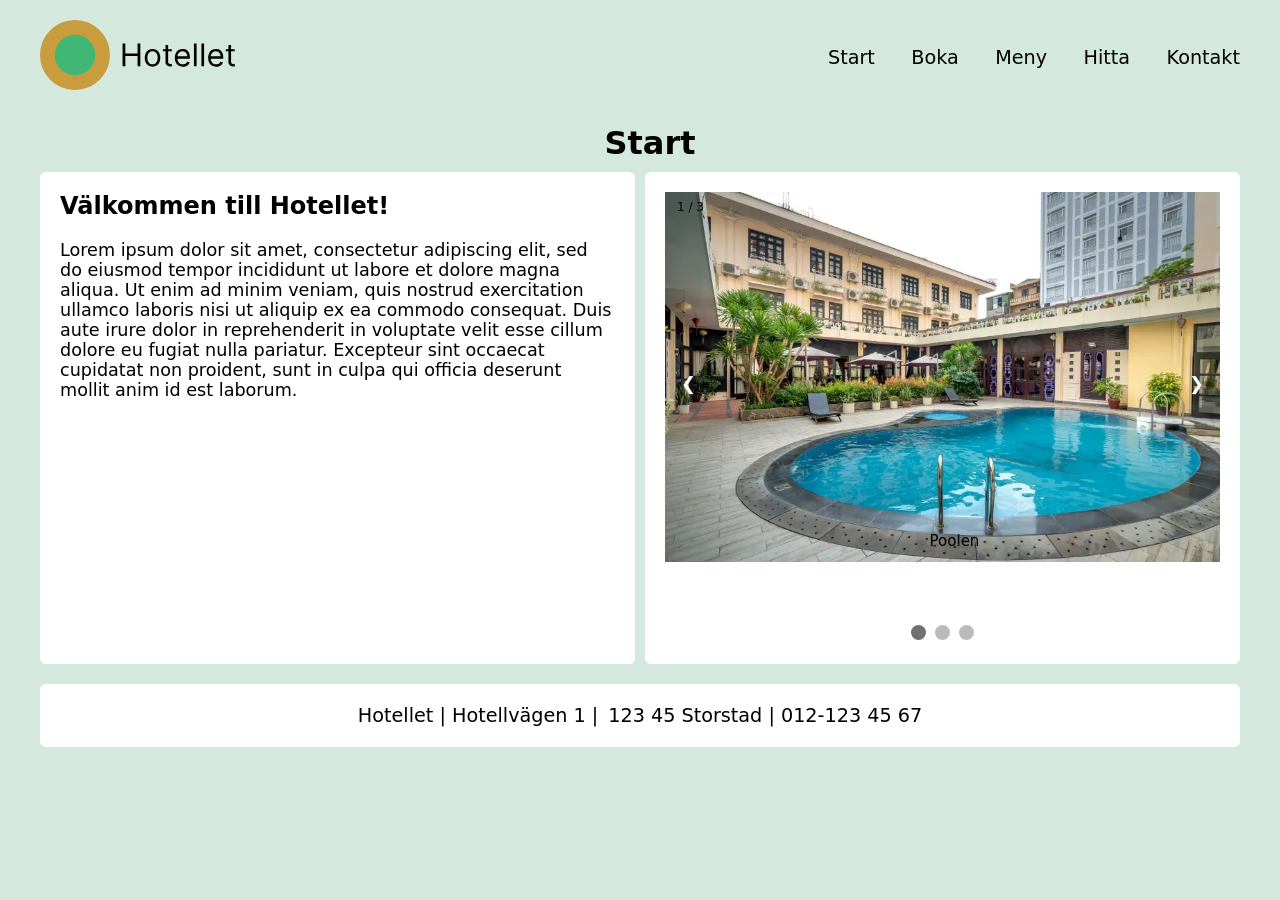
<file: index.html>
<!DOCTYPE html>
<html lang="sv">

<head>
  <meta charset="utf-8">
  <meta name="viewport" content="width=device-width, initial-scale=1.0">
  <title>Hotellet - Start</title>
  <meta name="description"
    content="Välkommen till Hotellet i centrala Staden. Njut av unika rum, prisbelönt restaurang och personlig service. Boka din vistelse direkt här!">
  <link rel="stylesheet" href="styles.css">
</head>

<body>
  <header>
    <figure class="hotel-logo">
      <img src="img/hotel-logo.svg" alt="Logga för Hotellet">
    </figure>
    <nav>
      <a href="index.html">Start</a>
      <a href="boka.html">Boka</a>
      <a href="meny.html">Meny</a>
      <a href="hitta.html">Hitta</a>
      <a href="kontakt.html">Kontakt</a>
    </nav>
  </header>
  <main>
    <div class="heading">
      <h1>Start</h1>
    </div>
    <div class=two-columns>
      <section>
        <h2>Välkommen till Hotellet!</h2>
        <p>Lorem ipsum dolor sit amet, consectetur adipiscing elit, sed do eiusmod tempor incididunt ut labore et
          dolore magna aliqua. Ut enim ad minim veniam, quis nostrud exercitation ullamco laboris nisi ut aliquip ex ea
          commodo consequat. Duis aute irure dolor in reprehenderit in voluptate velit esse cillum dolore eu fugiat
          nulla pariatur. Excepteur sint occaecat cupidatat non proident, sunt in culpa qui officia deserunt mollit anim
          id est laborum.</p>
      </section>
      <div class="section">
        <!-- Slideshow container -->
        <div class="slideshow-container">

          <!-- Full-width images with number and caption text -->
          <div class="slide-image fade">
            <div class="numbertext">1 / 3</div>
            <img loading="lazy" src="img/hotel-pool-l.webp"
              srcset="img/hotel-pool-l.webp 800w, img/hotel-pool-m.webp 600w, img/hotel-pool-s.webp 400w"
              sizes="(max-width: 800px) 100vw, 50vw" alt="" style="width:100%">
            <div class="text">Poolen</div>
          </div>

          <div class="slide-image fade">
            <div class="numbertext">2 / 3</div>
            <img loading="lazy" src="img/hotel-restaurant-l.webp"
              srcset="img/hotel-restaurant-l.webp 800w, img/hotel-restaurant-m.webp 600w, img/hotel-restaurant-s.webp 400w"
              sizes="(max-width: 800px) 100vw, 50vw" alt="" style="width:100%">
            <div class="text">Restauranden</div>
          </div>

          <div class="slide-image fade">
            <div class="numbertext">3 / 3</div>
            <img loading="lazy" src="img/hotel-room-l.webp"
              srcset="img/hotel-room-l.webp 800w, img/hotel-room-m.webp 600w, img/hotel-room-s.webp 400w"
              sizes="(max-width: 800px) 100vw, 50vw" alt="" style="width:100%">
            <div class="text">Ett rum</div>
          </div>

          <!-- Next and previous buttons -->
          <a class="prev" onclick="plusSlides(-1)">&#10094;</a>
          <a class="next" onclick="plusSlides(1)">&#10095;</a>
        </div>
        <br>

        <!-- The dots/circles -->
        <div style="text-align:center">
          <span class="dot" onclick="currentSlide(1)"></span>
          <span class="dot" onclick="currentSlide(2)"></span>
          <span class="dot" onclick="currentSlide(3)"></span>
        </div>
      </div>
    </div>
  </main>
  <footer>
    <p>Hotellet | Hotellvägen 1 |</p>
    <p>123 45 Storstad | 012-123 45 67</p>
  </footer>
  <script>
    let slideIndex = 1;
    showSlides(slideIndex);

    // Next/previous controls
    function plusSlides(n) {
      showSlides(slideIndex += n);
    }

    // Thumbnail image controls
    function currentSlide(n) {
      showSlides(slideIndex = n);
    }

    function showSlides(n) {
      let i;
      let slides = document.getElementsByClassName("slide-image");
      let dots = document.getElementsByClassName("dot");
      if (n > slides.length) { slideIndex = 1 }
      if (n < 1) { slideIndex = slides.length }
      for (i = 0; i < slides.length; i++) {
        slides[i].style.display = "none";
      }
      for (i = 0; i < dots.length; i++) {
        dots[i].className = dots[i].className.replace(" active", "");
      }
      slides[slideIndex - 1].style.display = "block";
      dots[slideIndex - 1].className += " active";
    } 
  </script>
</body>



</html>
</file>
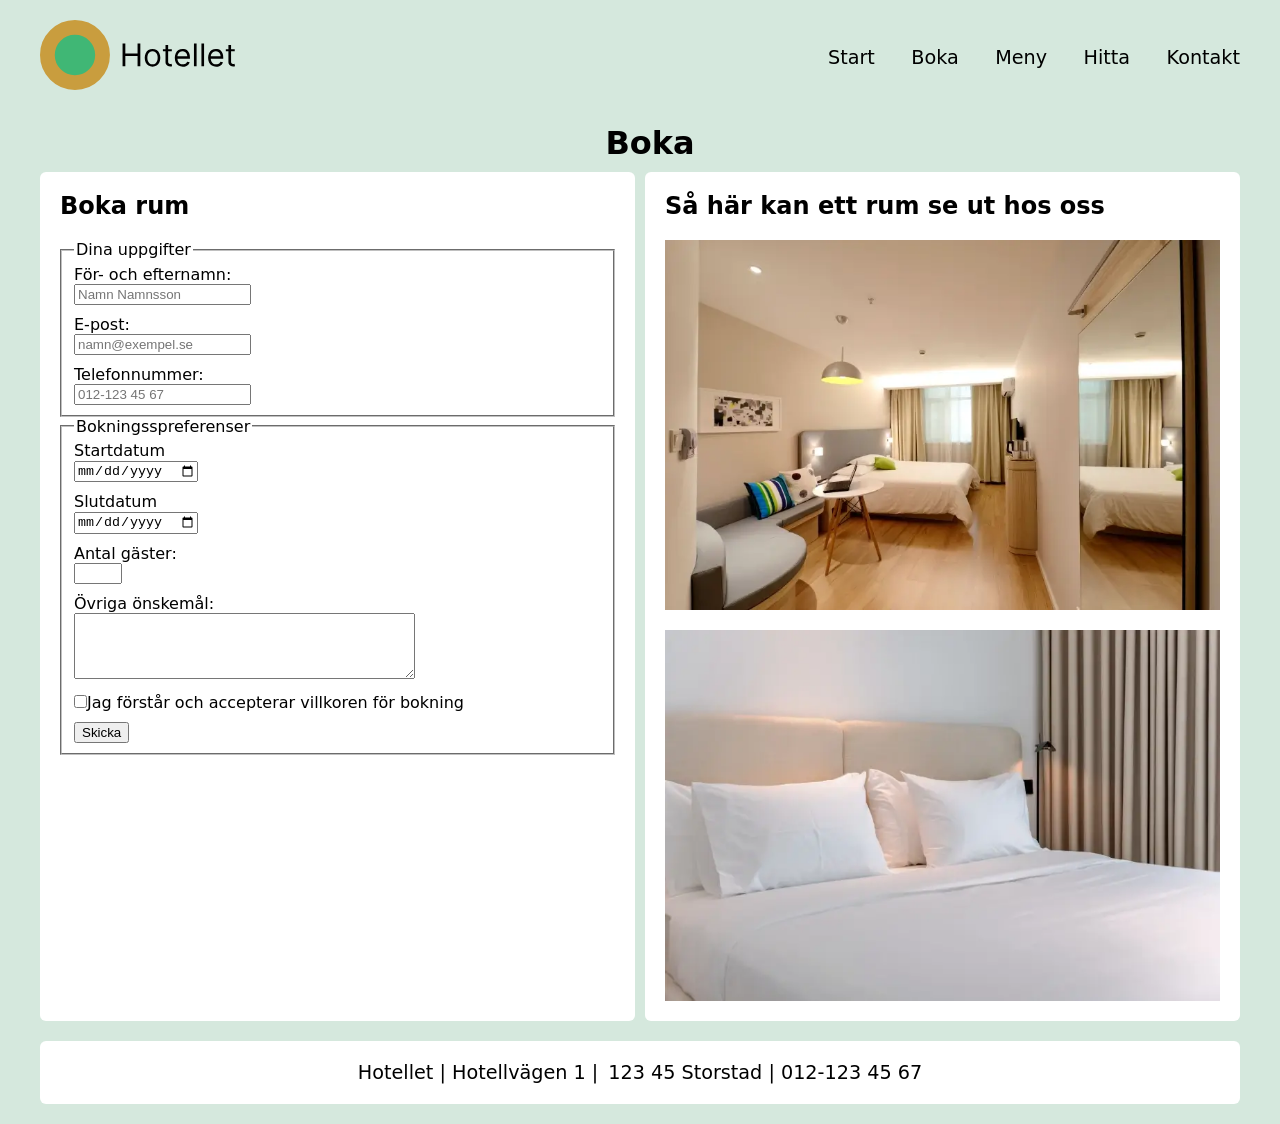
<file: boka.html>
<!DOCTYPE html>
<html lang="sv">

<head>
  <meta charset="utf-8">
  <meta name="viewport" content="width=device-width, initial-scale=1.0">
  <title>Hotellet - Boka</title>
  <meta name="description"
    content="Hitta ditt perfekta hotellrum hos oss. Skicka en bokningsförfrågan så hittar vi ditt perfekta rum för garanterat bästa pris!">
  <link rel="stylesheet" href="styles.css">
</head>

<body>
  <header>
    <figure class="hotel-logo">
      <img src="img/hotel-logo.svg" alt="Logga för Hotellet">
    </figure>
    <nav>
      <a href="index.html">Start</a>
      <a href="boka.html">Boka</a>
      <a href="meny.html">Meny</a>
      <a href="hitta.html">Hitta</a>
      <a href="kontakt.html">Kontakt</a>
    </nav>
  </header>
  <main>
    <div class="heading">
      <h1>Boka</h1>
    </div>
    <div class=two-columns>
      <section>
        <h2>Boka rum</h2>
        <form action="https://httpbin.org/post" method="post">
          <fieldset>
            <legend>Dina uppgifter</legend>
            <div>
              <label for="name">För- och efternamn:</label>
              <br>
              <input type="text" id="name" placeholder="Namn Namnsson" name="name" required>
            </div>
            <div>
              <label for="email">E-post:</label>
              <br>
              <input type="email" id="email" placeholder="namn@exempel.se" name="email" required>
            </div>
            <div>
              <label for="phone-number">Telefonnummer:</label>
              <br>
              <input type="text" id="phone-number" placeholder="012-123 45 67" name="phone-number" required>
            </div>

          </fieldset>
          <fieldset>
            <legend>Bokningsspreferenser</legend>
            <div>
              <label for="arrival">Startdatum</label>
              <br>
              <input type="date" id="arrival" name="arrival">
            </div>
            <div>
              <label for="departure">Slutdatum</label>
              <br>
              <input type="date" id="departure" name="departure">
            </div>
            <div>
              <label for="guest-amount">Antal gäster:</label>
              <br>
              <input type="number" id="guest-amount" name="guest-amount" max="50" min="0" required>
            </div>
            <div>
              <label for="wishes">Övriga önskemål:</label>
              <br>
              <textarea id="wishes" name=wishes maxlength="300" cols=40 rows=4></textarea>
            </div>
            <div>
              <label><input type="checkbox" name="accept" id="accept" value="accept">Jag förstår och accepterar
                villkoren för bokning</label>
            </div>
            <div>
              <button type="submit">Skicka</button>
            </div>
          </fieldset>
        </form>
      </section>
      <section>
        <h2>Så här kan ett rum se ut hos oss</h2>
        <img src="img/hotel-room-l.webp"
          srcset="img/hotel-room-l.webp 800w, img/hotel-room-m.webp 600w, img/hotel-room-s.webp 400w"
          sizes="(max-width: 800px) 100vw, 50vw" alt="Ett av våra hotellrum">
        <img src="img/hotel-bed-l.webp"
          srcset="img/hotel-bed-l.webp 800w, img/hotel-bed-m.webp 600w, img/hotel-bed-s.webp 400w"
          sizes="(max-width: 800px) 100vw, 50vw" alt="En av våra sängar">
      </section>
    </div>
  </main>
  <footer>
    <p>Hotellet | Hotellvägen 1 |</p>
    <p>123 45 Storstad | 012-123 45 67</p>
  </footer>
</body>

</html>
</file>
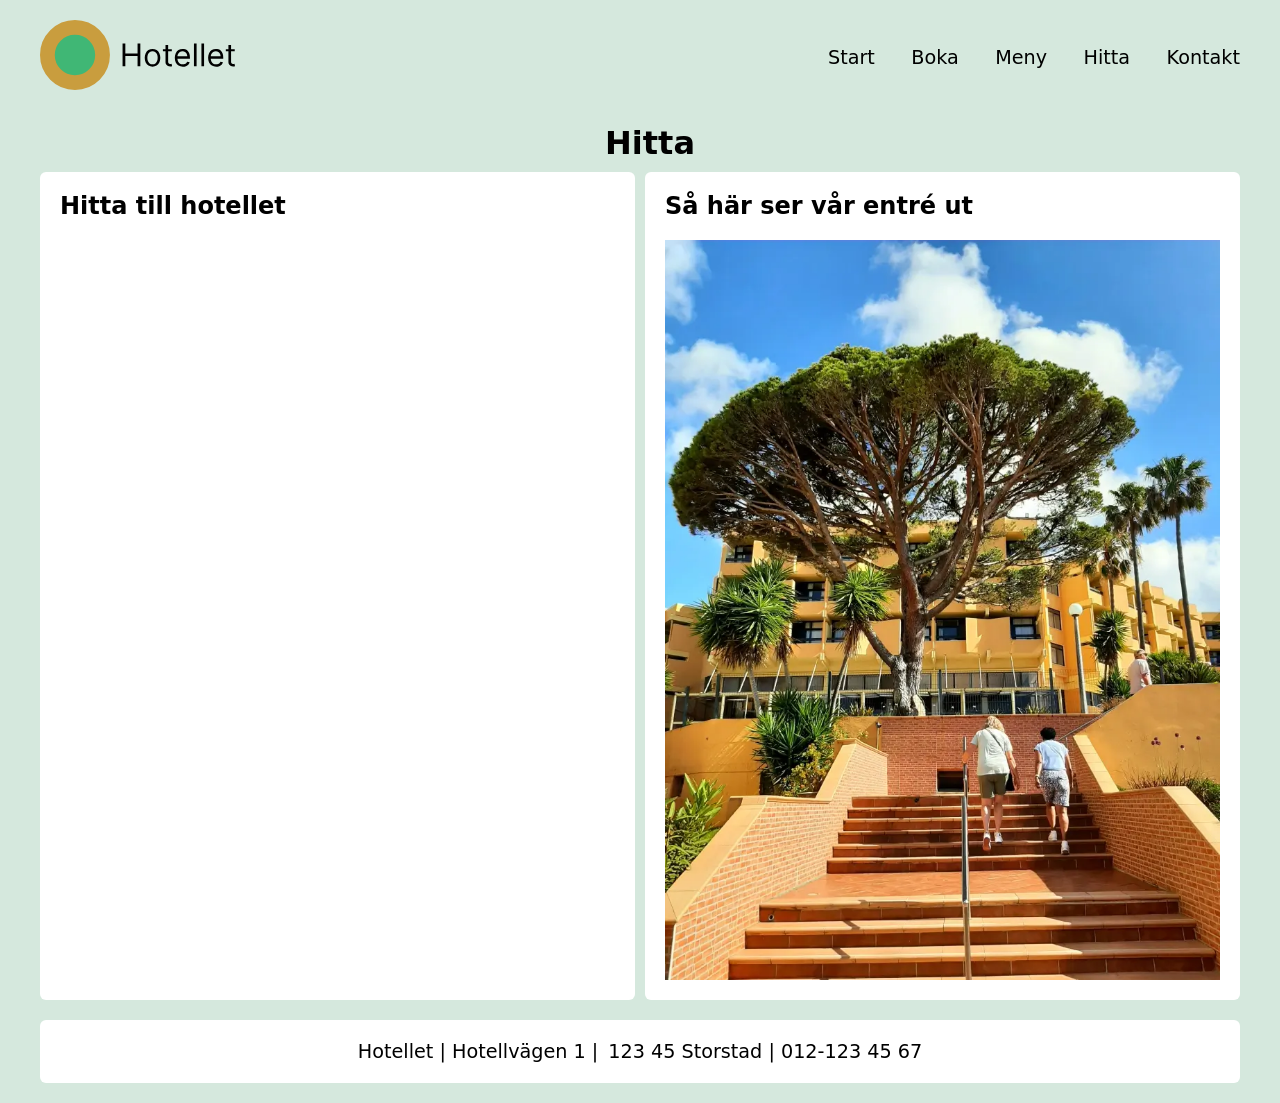
<file: hitta.html>
<!DOCTYPE html>
<html lang="sv">

<head>
  <meta charset="utf-8">
  <meta name="viewport" content="width=device-width, initial-scale=1.0">
  <title>Hotellet - Hitta</title>
  <meta name="description"
    content="Letar du efter vägbeskrivning till Hotellet? Här hittar du en karta som leder dig rätt">
  <link rel="stylesheet" href="styles.css">
</head>

<body>
  <header>
    <figure class="hotel-logo">
      <img src="img/hotel-logo.svg" alt="Logga för Hotellet">
    </figure>
    <nav>
      <a href="index.html">Start</a>
      <a href="boka.html">Boka</a>
      <a href="meny.html">Meny</a>
      <a href="hitta.html">Hitta</a>
      <a href="kontakt.html">Kontakt</a>
    </nav>
  </header>
  <main>
    <div class="heading">
      <h1>Hitta</h1>
    </div>
    <div class=two-columns>
      <section>
        <h2>Hitta till hotellet</h2>
        <iframe
          src="https://www.google.com/maps/embed?pb=!1m18!1m12!1m3!1d50101.920297485274!2d-0.6261215304687533!3d38.294094000000015!2m3!1f0!2f0!3f0!3m2!1i1024!2i768!4f13.1!3m3!1m2!1s0xd624ac0802f2243%3A0x1bfb89122865fdd4!2sHotel%20Areca%20Alicante-Elche!5e0!3m2!1ssv!2sse!4v1782387736305!5m2!1ssv!2sse"
          style="border:0;" allowfullscreen="" loading="lazy" referrerpolicy="strict-origin-when-cross-origin"></iframe>
      </section>
      <section>
        <h2>Så här ser vår entré ut</h2>
        <img src="img/hotel-entrance-l.webp"
          srcset="img/hotel-entrance-l.webp 800w, img/hotel-entrance-m.webp 600w, img/hotel-entrance-s.webp 400w"
          sizes="(max-width: 800px) 100vw, 50vw" alt="Hotellets entré">
      </section>
    </div>
  </main>
  <footer>
    <p>Hotellet | Hotellvägen 1 |</p>
    <p>123 45 Storstad | 012-123 45 67</p>
  </footer>
</body>

</html>
</file>
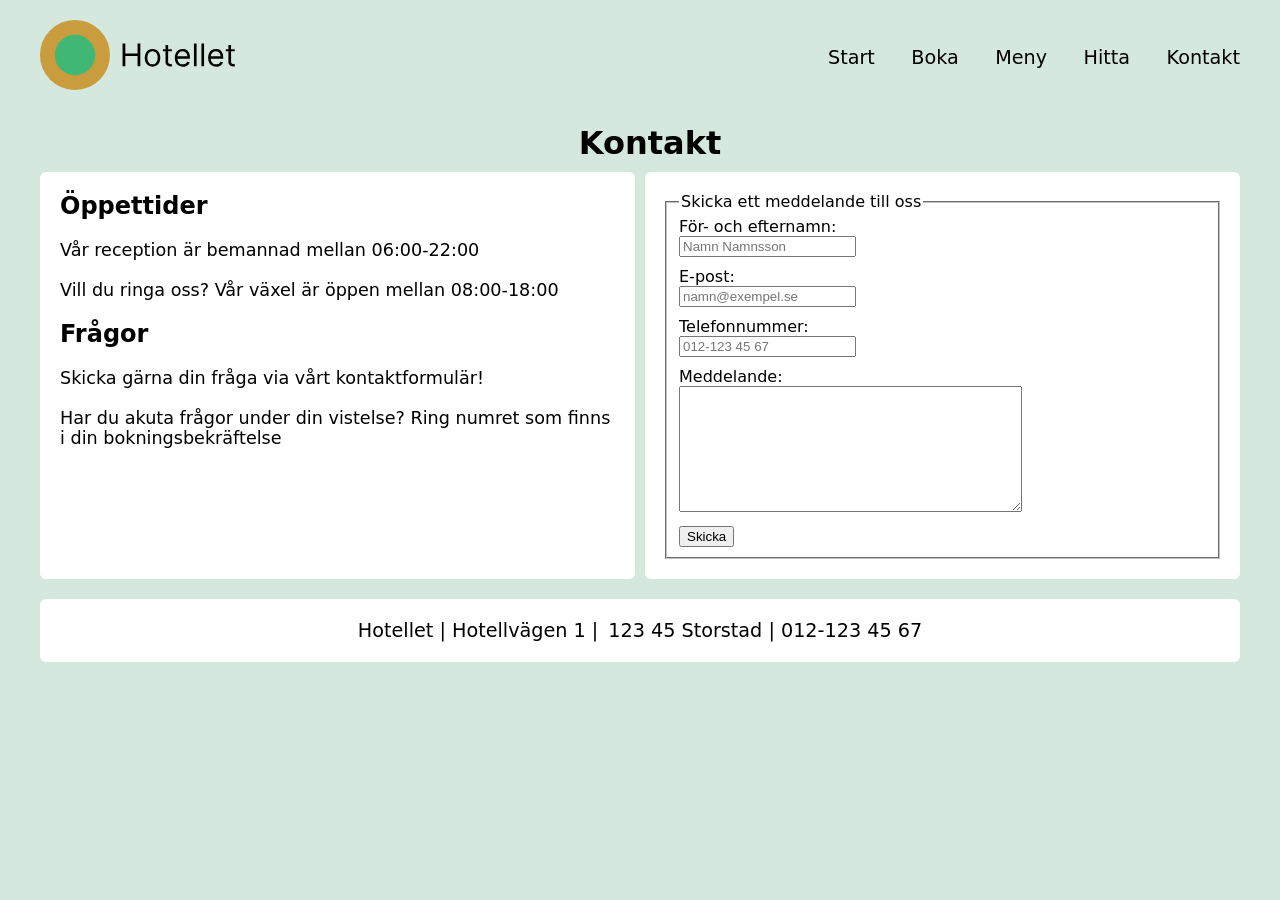
<file: kontakt.html>
<!DOCTYPE html>
<html lang="sv">

<head>
  <meta charset="utf-8">
  <meta name="viewport" content="width=device-width, initial-scale=1.0">
  <title>Hotellet - Kontakt</title>
  <meta name="description"
    content="Letar du efter kontaktuppgifter till Hotellet? Här hittar du kontaktformulär och öppettider.">
  <link rel="stylesheet" href="styles.css">
</head>

<body>
  <header>
    <figure class="hotel-logo">
      <img src="img/hotel-logo.svg" alt="Logga för Hotellet">
    </figure>
    <nav>
      <a href="index.html">Start</a>
      <a href="boka.html">Boka</a>
      <a href="meny.html">Meny</a>
      <a href="hitta.html">Hitta</a>
      <a href="kontakt.html">Kontakt</a>
    </nav>
  </header>
  <main>
    <div class="heading">
      <h1>Kontakt</h1>
    </div>
    <div class=two-columns>
      <section>
        <h2>Öppettider</h2>
        <p>Vår reception är bemannad mellan 06:00-22:00</p>
        <p>Vill du ringa oss? Vår växel är öppen mellan 08:00-18:00</p>
        <h2>Frågor</h2>
        <p>Skicka gärna din fråga via vårt kontaktformulär!</p>
        <p>Har du akuta frågor under din vistelse? Ring numret som finns i din bokningsbekräftelse</p>
      </section>
      <div class="section">
        <form action="https://httpbin.org/post" method="post">
          <fieldset>
            <legend>Skicka ett meddelande till oss</legend>
            <div>
              <label for="name">För- och efternamn:</label>
              <br>
              <input type="text" id="name" placeholder="Namn Namnsson" name="name" required>
            </div>
            <div>
              <label for="email">E-post:</label>
              <br>
              <input type="email" id="email" placeholder="namn@exempel.se" name="email" required>
            </div>
            <div>
              <label for="phone-number">Telefonnummer:</label>
              <br>
              <input type="text" id="phone-number" placeholder="012-123 45 67" name="phone-number" required>
            </div>
            <div>
              <label for="message">Meddelande:</label>
              <br>
              <textarea id="message" name=message maxlength="500" cols=40 rows=8></textarea>
            </div>
            <div>
              <button type="submit">Skicka</button>
            </div>
          </fieldset>
        </form>
      </div>
    </div>
  </main>
  <footer>
    <p>Hotellet | Hotellvägen 1 |</p>
    <p>123 45 Storstad | 012-123 45 67</p>
  </footer>
</body>

</html>
</file>
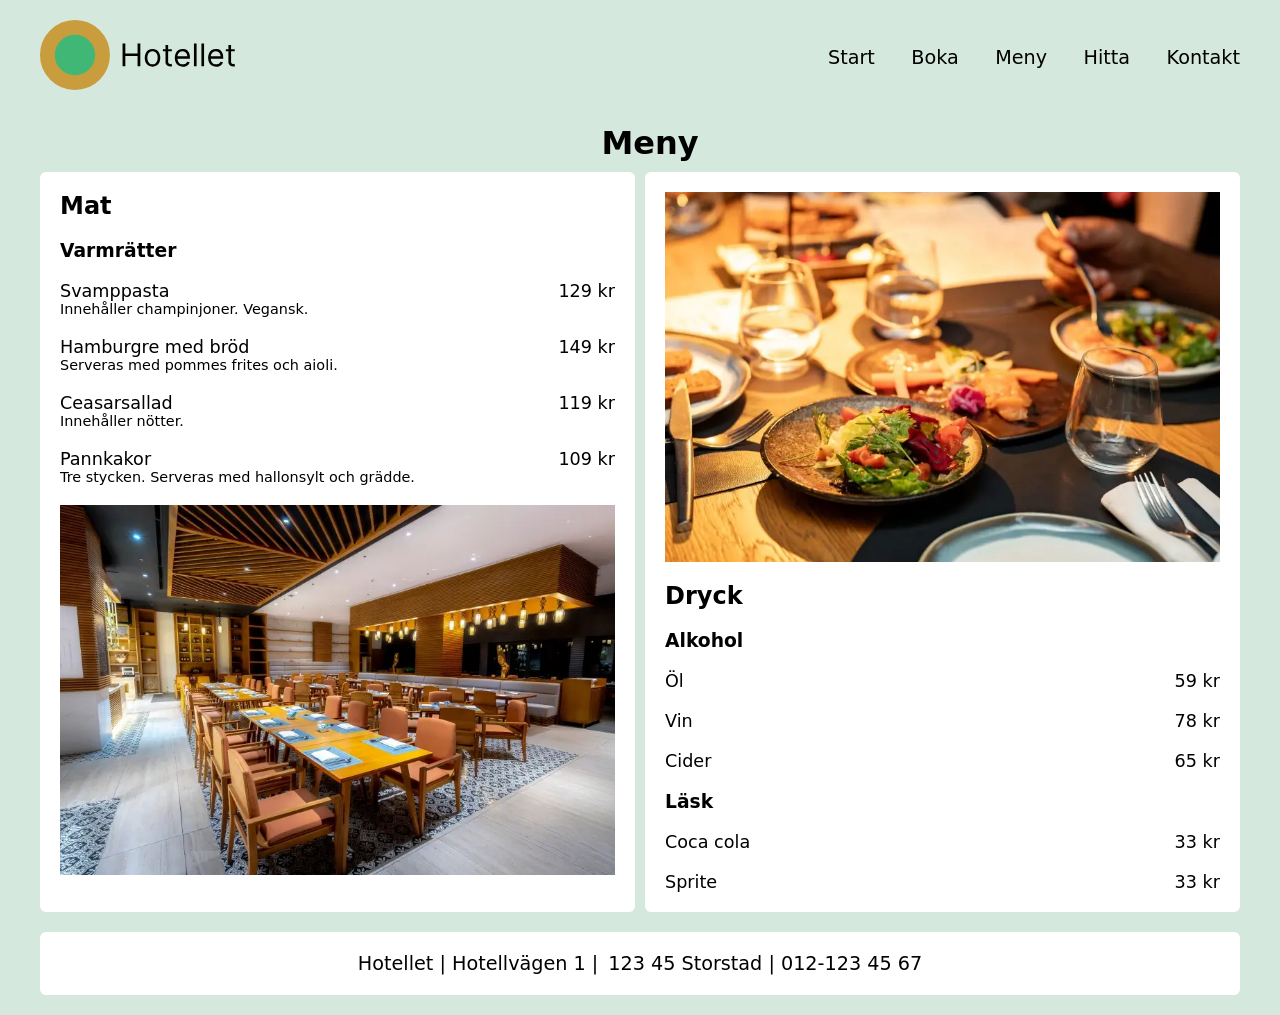
<file: meny.html>
<!DOCTYPE html>
<html lang="sv">

<head>
  <meta charset="utf-8">
  <meta name="viewport" content="width=device-width, initial-scale=1.0">
  <title>Hotellet - Meny</title>
  <meta name="description" content="Upplev smakerna på Restaurang Hotellet. Se vår aktuella meny här. Välkommen!">
  <link rel="stylesheet" href="styles.css">
</head>

<body>
  <header>
    <figure class="hotel-logo">
      <img src="img/hotel-logo.svg" alt="Logga för Hotellet">
    </figure>
    <nav>
      <a href="index.html">Start</a>
      <a href="boka.html">Boka</a>
      <a href="meny.html">Meny</a>
      <a href="hitta.html">Hitta</a>
      <a href="kontakt.html">Kontakt</a>
    </nav>
  </header>
  <main>
    <div class="heading">
      <h1>Meny</h1>
    </div>
    <div class=two-columns>
      <section>
        <h2>Mat</h2>
        <h3>Varmrätter</h3>
        <div class="menu-item">
          <div>
            <p>Svamppasta</p>
            <p class="s-txt">Innehåller champinjoner. Vegansk.</p>
          </div>
          <p>129 kr</p>
        </div>
        <div class="menu-item">
          <div>
            <p>Hamburgre med bröd</p>
            <p class="s-txt">Serveras med pommes frites och aioli.</p>
          </div>
          <p>149 kr</p>
        </div>
        <div class="menu-item">
          <div>
            <p>Ceasarsallad</p>
            <p class="s-txt">Innehåller nötter.</p>
          </div>
          <p>119 kr</p>
        </div>
        <div class="menu-item">
          <div>
            <p>Pannkakor</p>
            <p class="s-txt">Tre stycken. Serveras med hallonsylt och grädde.</p>
          </div>
          <p>109 kr</p>
        </div>
        <img src="img/hotel-restaurant-l.webp"
          srcset="img/hotel-restaurant-l.webp 800w, img/hotel-restaurant-m.webp 600w, img/hotel-restaurant-s.webp 400w"
          sizes="(max-width: 800px) 100vw, 50vw" alt="Hotellets restaurang">
      </section>
      <section>
        <img src="img/hotel-food-l.webp"
          srcset="img/hotel-food-l.webp 800w, img/hotel-food-m.webp 600w, img/hotel-food-s.webp 400w"
          sizes="(max-width: 800px) 100vw, 50vw" alt="Restaurangens mat">
        <h2>Dryck</h2>
        <h3>Alkohol</h3>
        <div class="menu-item">
          <p>Öl</p>
          <p>59 kr</p>
        </div>
        <div class="menu-item">
          <p>Vin</p>
          <p>78 kr</p>
        </div>
        <div class="menu-item">
          <p>Cider</p>
          <p>65 kr</p>
        </div>
        <h3>Läsk</h3>
        <div class="menu-item">
          <p>Coca cola</p>
          <p>33 kr</p>
        </div>
        <div class="menu-item">
          <p>Sprite</p>
          <p>33 kr</p>
        </div>
      </section>
    </div>
  </main>
  <footer>
    <p>Hotellet | Hotellvägen 1 |</p>
    <p>123 45 Storstad | 012-123 45 67</p>
  </footer>
</body>

</html>
</file>
<file: styles.css>
* {
    margin: 0;
}

body {

    display: grid;
    margin: 20px;
    gap: 20px;
    font-family: system-ui, sans-serif;
    font-weight: normal;
    background-color: #D5E8DD;
}

body>* {
    max-width: min(100vw, 1200px);
    justify-self: center;
}

header {
    display: flex;
    justify-content: space-between;
    align-items: center;
    width: 100%;
}

nav {
    display: flex;
    align-items: center;
    justify-content: space-between;
    width: 100%;
    max-width: 412px;
}

main {
    width: 100%;
}

footer {
    display: flex;
    width: 100%;
    padding: 20px 0;
    border-radius: 6px;
    justify-content: center;
    align-items: center;
    gap: 10px;
    background-color: white;
}

section,
.section {
    display: flex;
    flex-direction: column;
    flex: 1 0 0;
    background-color: white;
    border-radius: 6px;
    padding: 20px;
    gap: 20px;
}

fieldset {
    display: flex;
    flex-direction: column;
    gap: 10px;
}

img {
    display: inline;
    width: 100%;
}

iframe {
    width: 100%;
    height: 100%;
}

/*text start*/
p {
    font-size: 1.1rem;
}

header a,
footer p {
    font-size: 1.2rem;
    color: black;
    text-decoration: none;
}

.s-txt {
    font-size: 0.9rem;
}

/*Text end*/

/*Class start*/
.heading {
    display: flex;
    width: 100%;
    padding: 10px;
    justify-content: center;
    align-items: center;
    gap: 10px;
}

.two-columns {
    display: grid;
    grid-template-columns: 1fr 1fr;
    grid-template-rows: 1fr;
    width: 100%;
    gap: 10px;
}

.menu-item {
    display: flex;
    justify-content: space-between;
}

.hotel-logo {
    flex: 0;
}

.hotel-logo img {
    height: 70px;
    width: auto;
}

/*Class end*/

/*slideshow start*/
section * {
    box-sizing: border-box
}

/* Slideshow container */
.slideshow-container {
    max-width: 1000px;
    position: relative;
    margin: auto;
}

/* Hide the images by default */
.slide-image {
    display: none;
}

/* Next & previous buttons */
.prev,
.next {
    cursor: pointer;
    position: absolute;
    top: 50%;
    width: auto;
    margin-top: -22px;
    padding: 16px;
    color: white;
    font-weight: bold;
    font-size: 18px;
    transition: 0.6s ease;
    border-radius: 0 3px 3px 0;
    user-select: none;
}

/* Position the "next button" to the right */
.next {
    right: 0;
    border-radius: 3px 0 0 3px;
}

/* On hover, add a black background color with a little bit see-through */
.prev:hover,
.next:hover {
    background-color: rgba(0, 0, 0, 0.8);
}

/* Caption text */
.text {
    color: #000000;
    font-size: 15px;
    padding: 8px 12px;
    position: absolute;
    bottom: 8px;
    width: 100%;
    text-align: center;
}

/* Number text (1/3 etc) */
.numbertext {
    color: #000000;
    font-size: 12px;
    padding: 8px 12px;
    position: absolute;
    top: 0;
}

/* The dots/bullets/indicators */
.dot {
    cursor: pointer;
    height: 15px;
    width: 15px;
    margin: 0 2px;
    background-color: #bbb;
    border-radius: 50%;
    display: inline-block;
    transition: background-color 0.6s ease;
}

.active,
.dot:hover {
    background-color: #717171;
}

/* Fading animation */
.fade {
    animation-name: fade;
    animation-duration: 1.5s;
}

@keyframes fade {
    from {
        opacity: .4
    }

    to {
        opacity: 1
    }
}


/*slideshow end*/

/*Mobile start*/
@media (max-width: 800px) {
    body {
        margin: 10px;
    }

    .two-columns {
        grid-template-columns: 1fr;
        grid-template-rows: 1fr 1fr;
    }

    header {
        flex-direction: column;
        align-items: flex-start;
    }

    footer {
        flex-direction: column;
    }

    nav {
        max-width: 100%;
        justify-content: space-around;
    }

    .hotel-logo img {
        height: 50px;
        width: auto;
    }
}

@media (max-width: 500px) {
    textarea {
        width: 100%;
    }

    .small-txt {
        font-size: 0.8rem;
    }

    p {
        font-size: 1.0rem;
    }
}

/*Mobile end*/
</file>
